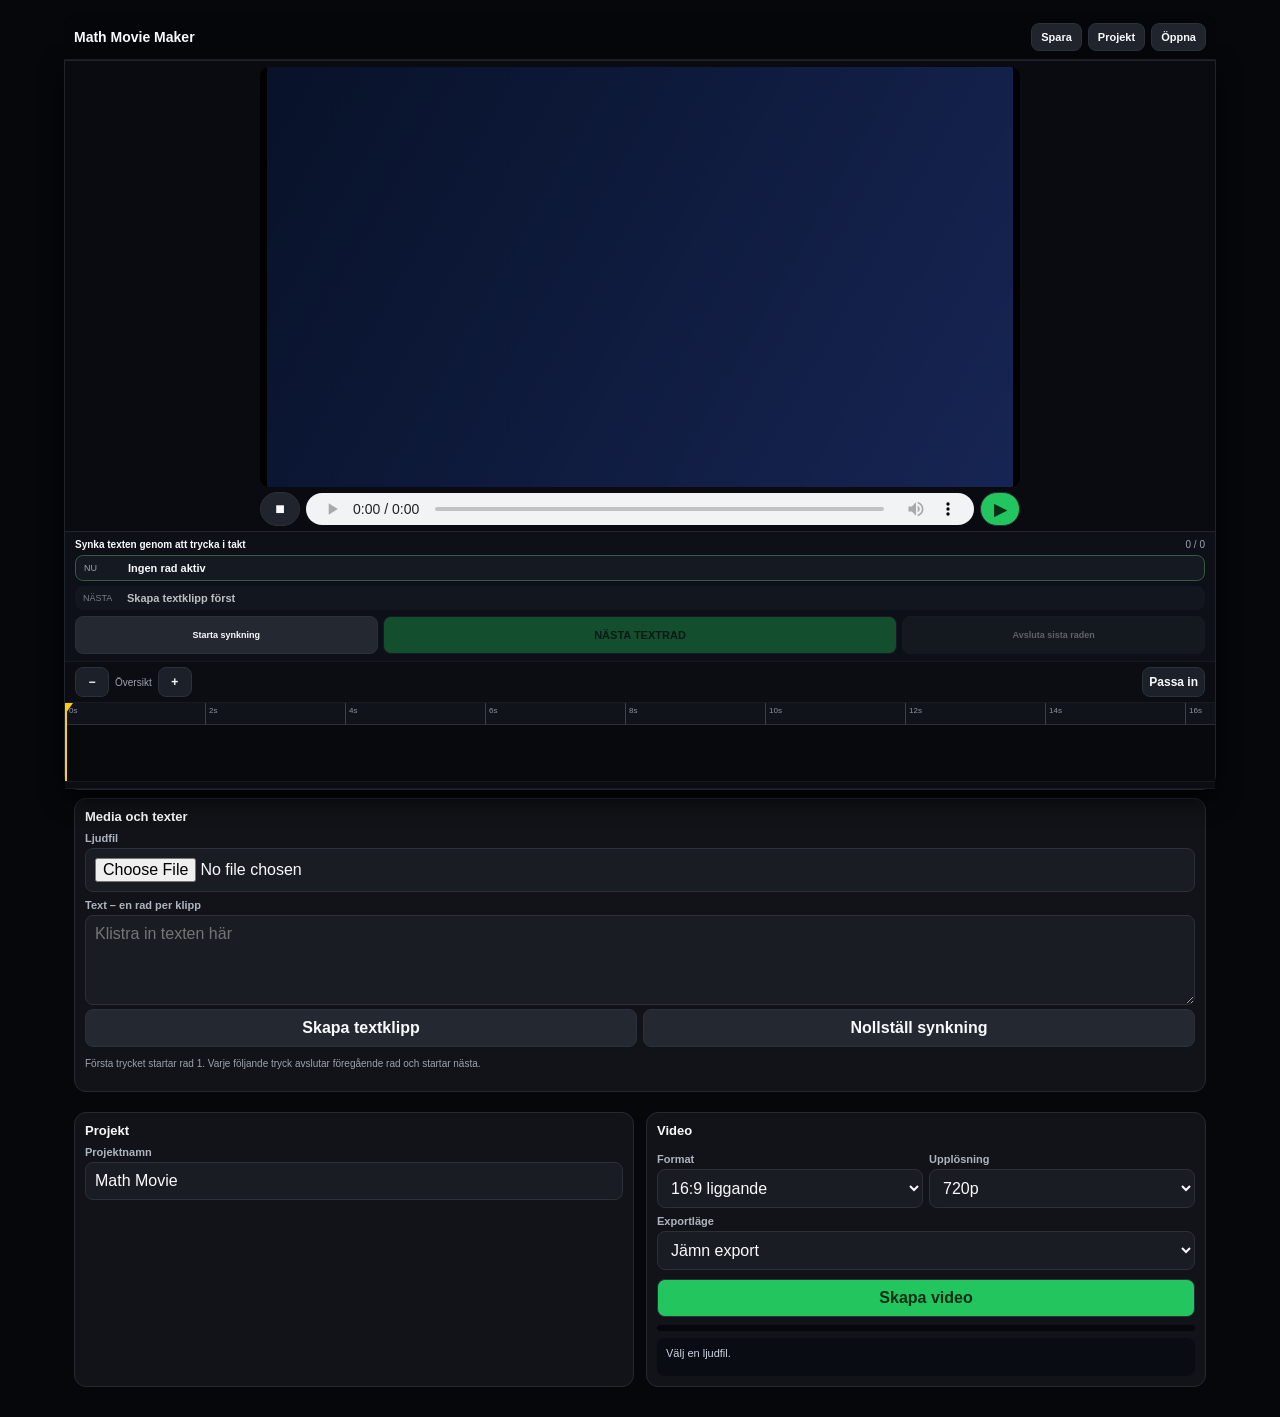
<file: index.html>
<!doctype html><html lang="sv"><head><meta charset="utf-8"><meta name="viewport" content="width=device-width,initial-scale=1,viewport-fit=cover"><meta http-equiv="refresh" content="0;url=editor.html?v=11"><title>Math Movie Maker</title><script>location.replace('editor.html?v=11')</script></head><body style="background:#05070b;color:white;font-family:system-ui">Öppnar mobilredigeraren…</body></html>
</file>
<file: styles.css>
:root{--bg:#05070b;--panel:#111318;--panel2:#191c23;--line:#2b3039;--text:#f8fafc;--muted:#9ca3af;--green:#22c55e;--blue:#2563eb;--yellow:#facc15}*{box-sizing:border-box;-webkit-tap-highlight-color:transparent}html,body{margin:0;min-height:100%;background:var(--bg);color:var(--text);font-family:-apple-system,BlinkMacSystemFont,"Segoe UI",sans-serif}body{overflow-x:hidden}button,input,select,textarea{font:inherit;color:var(--text)}button{border:0;cursor:pointer}main{max-width:980px;margin:auto;padding-bottom:calc(30px + env(safe-area-inset-bottom))}.topbar{position:sticky;top:0;z-index:80;height:46px;padding:env(safe-area-inset-top) 10px 0;background:#05070bf5;backdrop-filter:blur(16px);display:flex;align-items:center;justify-content:space-between;border-bottom:1px solid #171a20}.brand{font-size:14px;font-weight:800}.top-actions{display:flex;gap:6px}.top-actions button{background:#20242c;border:1px solid var(--line);border-radius:8px;padding:7px 9px;font-size:11px;font-weight:750}.sticky-studio{position:static;background:#090b10;box-shadow:none}.preview-panel{padding:6px 10px 5px}.format-badge{display:none}.preview{width:100%;aspect-ratio:16/9;max-height:28vh;display:flex;background:#000;border-radius:9px;overflow:hidden}.preview canvas{width:100%;height:100%;display:block;object-fit:contain}.transport{display:grid;grid-template-columns:40px 1fr 40px;gap:6px;align-items:center;margin-top:5px}.transport button{height:34px;border-radius:17px;background:#20242c;border:1px solid var(--line);font-weight:800}.transport .primary{background:#fff;color:#090b10}.transport audio{width:100%;height:32px}.sync-panel{padding:7px 10px;background:#0d1016;border-top:1px solid #20242c}.sync-head{display:flex;justify-content:space-between;gap:8px;font-size:10px}.sync-head span{color:var(--muted)}.sync-now,.sync-next{display:grid;grid-template-columns:38px 1fr;gap:6px;align-items:center;margin-top:5px;padding:6px 8px;border-radius:8px;background:#151922}.sync-now{border:1px solid #365b42}.sync-next{opacity:.75}.sync-now span,.sync-next span{font-size:9px;color:var(--muted);text-transform:uppercase}.sync-now b,.sync-next b{font-size:11px;white-space:nowrap;overflow:hidden;text-overflow:ellipsis}.sync-actions{display:grid;grid-template-columns:1fr 1.7fr 1fr;gap:5px;margin-top:6px}.sync-actions button{min-height:38px;border-radius:8px;background:#232831;border:1px solid var(--line);font-size:9px;font-weight:800}.sync-actions .tap-button{background:var(--green);color:#052e16;font-size:11px}.sync-actions button:disabled{opacity:.35}.sync-help{display:none}.timeline-card{padding:5px 0 6px;background:#0b0d12;border-top:1px solid #171a20;border-bottom:1px solid #171a20}.timeline-toolbar{display:flex;align-items:center;gap:6px;padding:0 10px 5px;font-size:10px;color:var(--muted)}.timeline-toolbar button{height:30px;min-width:34px;border-radius:8px;background:#1c2028;border:1px solid var(--line);font-size:12px;font-weight:800}.timeline-toolbar .spacer{flex:1}.timeline-shell{overflow-x:auto;overflow-y:hidden;background:#07090d;border-top:1px solid #171a20;border-bottom:1px solid #171a20;touch-action:pan-x;-webkit-overflow-scrolling:touch}.timeline{position:relative;height:78px;min-width:100%;user-select:none}.ruler{position:absolute;inset:0 0 auto;height:22px;background:#101319;border-bottom:1px solid #292d35}.tick{position:absolute;top:0;height:22px;border-left:1px solid #374151;color:#8d95a3;font-size:8px;padding:3px 0 0 3px}.track{position:absolute;inset:22px 0 0}.cue-block{position:absolute;top:5px;height:44px;border-radius:6px;background:#2f6df6;border:1px solid #79a4ff;overflow:hidden;min-width:8px}.cue-block.selected{outline:3px solid #fff;z-index:12}.cue-block.unsynced{background:#343943;border-color:#555d69}.cue-label{position:absolute;inset:0 7px;display:flex;align-items:center;font-size:9px;font-weight:750;white-space:nowrap;overflow:hidden;text-overflow:ellipsis}.playhead{position:absolute;top:0;bottom:0;width:2px;background:var(--yellow);z-index:20;pointer-events:none}.playhead:before{content:"";position:absolute;top:0;left:-6px;border-left:7px solid transparent;border-right:7px solid transparent;border-top:10px solid var(--yellow)}.panel-stack{padding:8px 10px}.card{background:var(--panel);border:1px solid #252a32;border-radius:12px;padding:10px;margin-bottom:8px}.card h2{font-size:13px;margin:0 0 8px}.card label{display:block;font-size:11px;font-weight:700;color:#aeb5c0;margin:7px 0 4px}.card input,.card select,.card textarea{width:100%;border:1px solid var(--line);border-radius:8px;background:var(--panel2);padding:9px}.card textarea{min-height:90px;resize:vertical}.two{display:grid;grid-template-columns:1fr 1fr;gap:6px}.primary{background:var(--green)!important;color:#052e16!important}.card button{width:100%;min-height:38px;border-radius:8px;background:#232831;border:1px solid var(--line);font-weight:750;padding:7px}.small{color:var(--muted);font-size:10px;line-height:1.35}.timing-list{display:grid;gap:7px;margin-top:8px}.timing-row{border:1px solid #2b3039;background:#171b22;border-radius:10px;padding:8px}.timing-row.selected{outline:2px solid #fff}.row-title{display:grid;grid-template-columns:28px 1fr;gap:6px;align-items:center}.row-number{height:28px;border-radius:7px;background:#232831;display:grid;place-items:center;font-size:10px;font-weight:800;color:#9fb3cc}.row-title input{font-weight:700}.time-grid{display:grid;grid-template-columns:repeat(3,1fr);gap:5px;margin-top:6px}.time-grid label,.scene-wrap label{margin:0 0 3px;font-size:9px}.time-grid input{padding:7px}.scene-wrap{margin-top:6px}.fine{display:grid;grid-template-columns:repeat(4,1fr);gap:4px;margin-top:6px}.fine button{min-height:32px;font-size:9px}.status{background:#090c12;border-radius:8px;padding:9px;min-height:38px;color:#cbd5e1;font-size:11px;margin-top:7px}.progress{height:6px;background:#05070b;border-radius:20px;overflow:hidden;margin-top:8px}.progress div{height:100%;width:0;background:var(--green)}.download{display:none;background:var(--blue);color:#fff;text-decoration:none;text-align:center;padding:11px;border-radius:8px;margin-top:7px;font-weight:750}.export-btn{margin-top:9px}@media(max-width:500px){.top-actions button:first-child{display:none}.sync-actions{grid-template-columns:1fr 1.7fr}.sync-actions #finishSync{grid-column:1/-1;min-height:34px}.preview{max-height:24vh}.panel-stack{padding-top:8px}}@media(min-width:901px){main{max-width:1180px;padding:14px}.topbar{border-radius:14px 14px 0 0}.sticky-studio{position:sticky;top:14px;z-index:60;border:1px solid #20242c;border-radius:0 0 14px 14px;box-shadow:0 10px 25px #000b}.preview-panel{max-width:780px;margin:auto}.preview{max-height:420px}.panel-stack{display:grid;grid-template-columns:1fr 1fr;gap:12px}.panel-stack .card:first-child{grid-column:1/-1}}
</file>
